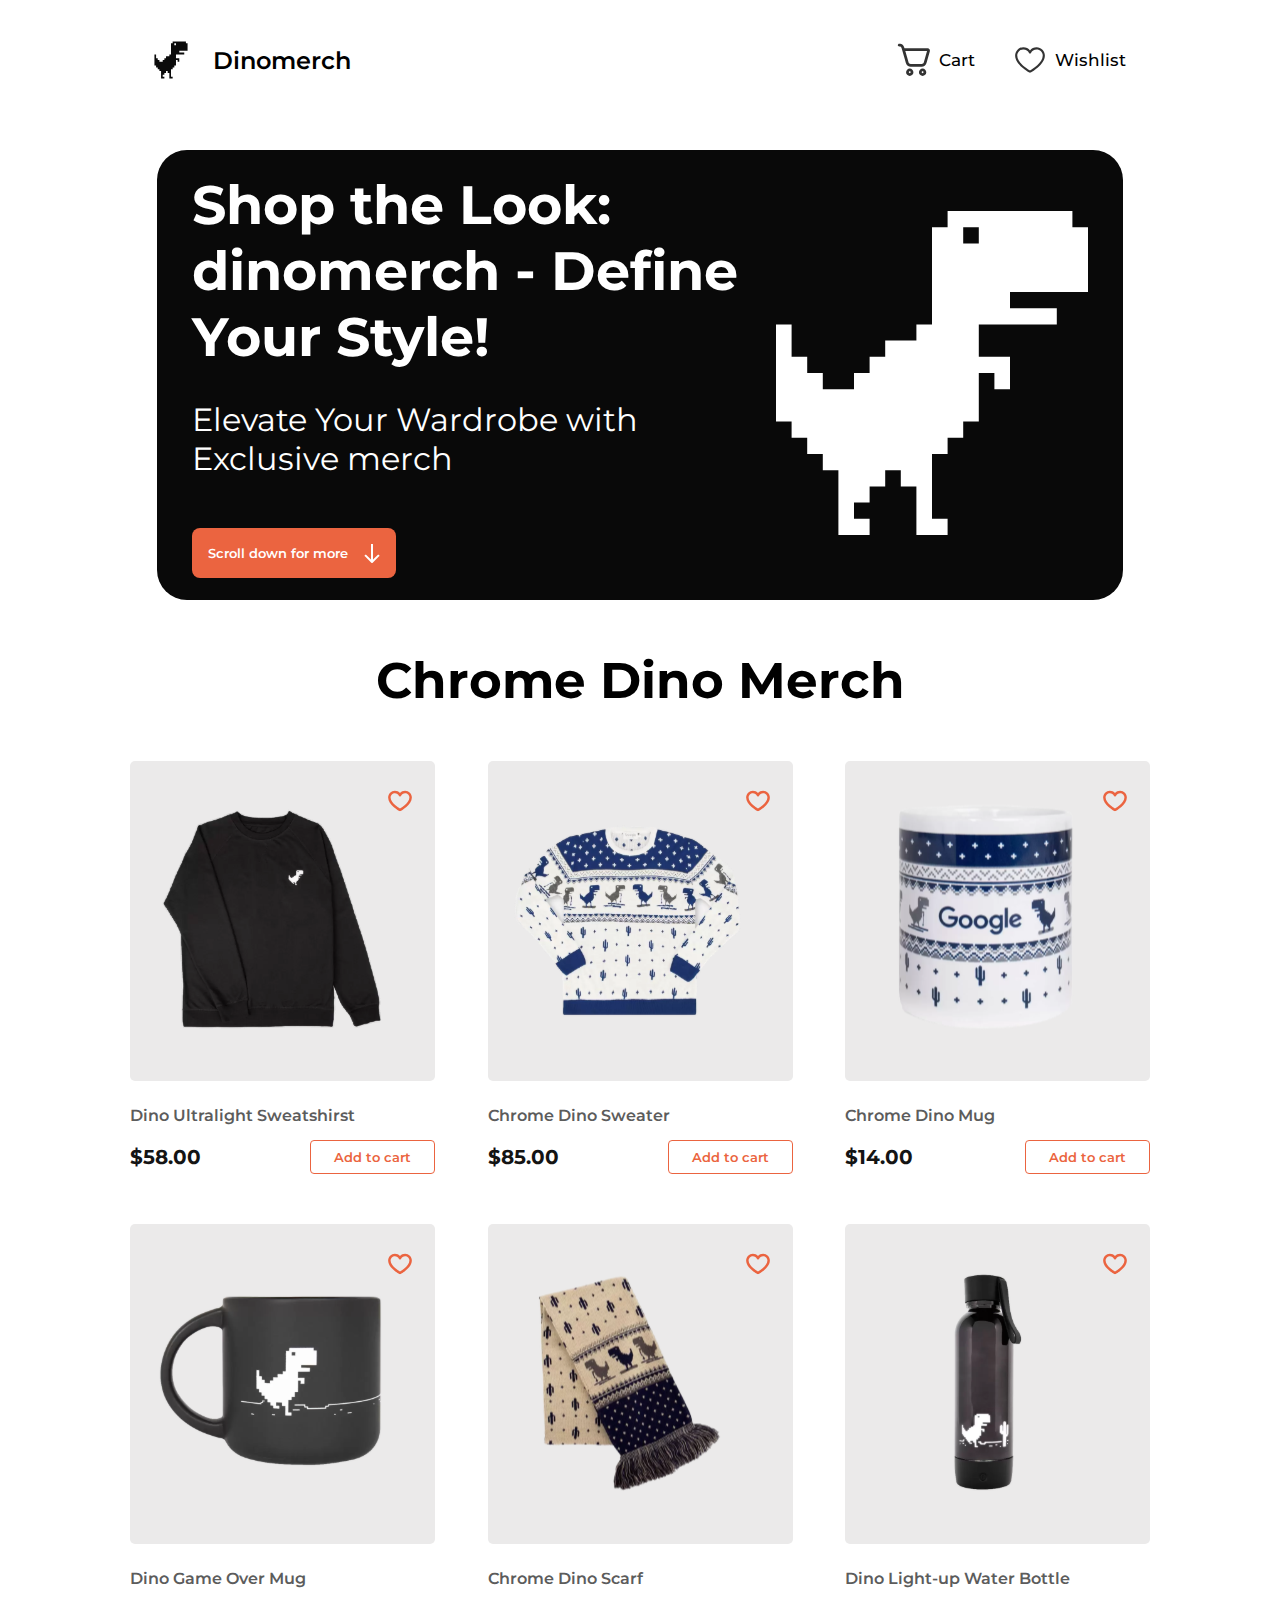
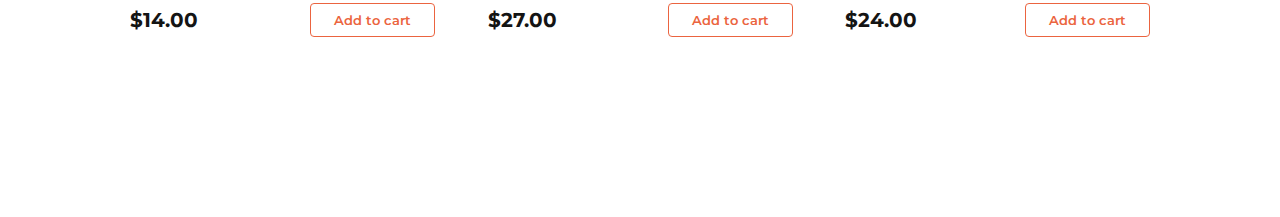
<file: index.html>
<!DOCTYPE html>
<html lang="en">
  <head>
    <meta charset="UTF-8" />
    <meta name="viewport" content="width=device-width, initial-scale=1.0" />
    <link rel="stylesheet" href="css/index.css" />
    <link rel="stylesheet" href="css/mediaqueries.css" />
    <link rel="preconnect" href="https://fonts.googleapis.com" />
    <link rel="preconnect" href="https://fonts.gstatic.com" crossorigin />
    <link
      href="https://fonts.googleapis.com/css2?family=Montserrat:wght@300;400;500;600;700&display=swap"
      rel="stylesheet"
    />
    <title>DinoMerch </title>
  </head>
  <body>
    <div id="container">
      <div id="navbar">
        <a href="#products">
          <div class="logo" onclick="closeCart(), closeList()">
            <img src="images/logo.svg" alt="logo dino" />
            <p>Dinomerch</p>
          </div>
        </a>
        <nav class="nav">
          <li class="cart" href="" onclick="openCart()">
            <img src="images/cart.svg" alt="" />
            <div>Cart</div>
          </li>
          <li class="list" href="" onclick="openList()">
            <img src="images/ph_heart.svg" alt="" />
            <div>Wishlist</div>
          </li>
        </nav>
      </div>
      <div class="cart-menu" id="cart-menu">
        <div class="cart-menu-links">
          <div class="cart-menu-link">
            <img src="images/binhnuoc.svg" alt="" />
            <div class="prd-name">Dino Light-up Water Bottle</div>
            <div class="number">
              <div class="minus"></div>
              <div class="quantity">1</div>
              <div class="plus">
                <div class="ngang"></div>
                <div class="doc"></div>
              </div>
            </div>
            <div class="price">$24.00</div>
            <div><img class="trast" src="images/trast.svg" alt="" /></div>
          </div>
          <img class="line4" src="images/Line 4.svg" alt="" />
        </div>
        <div class="cart-menu-links">
          <div class="cart-menu-link">
            <img src="images/binhnuoc.svg" alt="" />
            <div class="prd-name">Dino Light-up Water Bottle</div>
            <div class="number">
              <div class="minus"></div>
              <div class="quantity">1</div>
              <div class="plus">
                <div class="ngang"></div>
                <div class="doc"></div>
              </div>
            </div>
            <div class="price">$24.00</div>
            <div><img class="trast" src="images/trast.svg" alt="" /></div>
          </div>
          <img class="line4" src="images/Line 4.svg" alt="" />
        </div>
        <div class="cart-menu-links">
          <div class="cart-menu-link">
            <img src="images/binhnuoc.svg" alt="" />
            <div class="prd-name">Dino Light-up Water Bottle</div>
            <div class="number">
              <div class="minus"></div>
              <div class="quantity">1</div>
              <div class="plus">
                <div class="ngang"></div>
                <div class="doc"></div>
              </div>
            </div>
            <div class="price">$24.00</div>
            <div><img class="trast" src="images/trast.svg" alt="" /></div>
          </div>
          <img class="line4" src="images/Line 4.svg" alt="" />
        </div>
        <div class="cart-menu-links">
          <div class="cart-menu-link">
            <img src="images/binhnuoc.svg" alt="" />
            <div class="prd-name">Dino Light-up Water Bottle</div>
            <div class="number">
              <div class="minus"></div>
              <div class="quantity">1</div>
              <div class="plus">
                <div class="ngang"></div>
                <div class="doc"></div>
              </div>
            </div>
            <div class="price">$24.00</div>
            <div><img class="trast" src="images/trast.svg" alt="" /></div>
          </div>
          <img class="line4" src="images/Line 4.svg" alt="" />
        </div>
        <div class="cart-menu-links">
          <div class="cart-menu-link">
            <img src="images/binhnuoc.svg" alt="" />
            <div class="prd-name">Dino Light-up Water Bottle</div>
            <div class="number">
              <div class="minus"></div>
              <div class="quantity">1</div>
              <div class="plus">
                <div class="ngang"></div>
                <div class="doc"></div>
              </div>
            </div>
            <div class="price">$24.00</div>
            <div><img class="trast" src="images/trast.svg" alt="" /></div>
          </div>
          <img class="line4" src="images/Line 4.svg" alt="" />
        </div>
        <div class="menu-footer">
          <div>Total : $96.00</div>
          <a href="payment.html" target="_blank">
            <button class="checkOut">Checkout</button>
          </a>
        </div>
      </div>
      <div class="list-menu" id="list-menu">
        <div class="list-menu-links">
          <div class="list-menu-link">
            <img src="images/cocnuoc1.svg" alt="" />
            <div class="atc-inf">
              <div class="prd-name">Chrome Dino Mug</div>
              <div class="price">$14.00</div>
              <div class="box1">
                <p>Add to cart</p>
              </div>
            </div>
          </div>
          <img src="images/Line 4.svg" alt="" />
        </div>
        <div class="list-menu-links">
          <div class="list-menu-link">
            <img src="images/cocnuoc1.svg" alt="" />
            <div class="atc-inf">
              <div class="prd-name">Chrome Dino Mug</div>
              <div class="price">$14.00</div>
              <div class="box1">
                <p>Add to cart</p>
              </div>
            </div>
          </div>
          <img src="images/Line 4.svg" alt="" />
        </div>
        <div class="list-menu-links">
          <div class="list-menu-link">
            <img src="images/cocnuoc1.svg" alt="" />
            <div class="atc-inf">
              <div class="prd-name">Chrome Dino Mug</div>
              <div class="price">$14.00</div>
              <div class="box1">
                <p>Add to cart</p>
              </div>
            </div>
          </div>
          <img src="images/Line 4.svg" alt="" />
        </div>
        <div class="list-menu-links">
          <div class="list-menu-link">
            <img src="images/cocnuoc1.svg" alt="" />
            <div class="atc-inf">
              <div class="prd-name">Chrome Dino Mug</div>
              <div class="price">$14.00</div>
              <div class="box1">
                <p>Add to cart</p>
              </div>
            </div>
          </div>
          <img src="images/Line 4.svg" alt="" />
        </div>
        <div class="list-menu-links">
          <div class="list-menu-link">
            <img src="images/cocnuoc1.svg" alt="" />
            <div class="atc-inf">
              <div class="prd-name">Chrome Dino Mug</div>
              <div class="price">$14.00</div>
              <div class="box1">
                <p>Add to cart</p>
              </div>
            </div>
          </div>
          <img src="images/Line 4.svg" alt="" />
        </div>
      </div>
      <div id="banner">
        <div class="cont">
          <div class="text">
            <h2>Shop the Look: dinomerch - Define Your Style!</h2>
            <p>Elevate Your Wardrobe with Exclusive merch</p>
          </div>
          <a href="#products">
            <div class="button1">
              <p>Scroll down for more</p>
              <img src="images/Arrow 1.svg" alt="" />
            </div>
          </a>
        </div>
        <div class="img"><img src="images/dino.svg" alt="" /></div>
      </div>
      <div id="products">
        <div class="title">Chrome Dino Merch</div>
        <div class="product">
          <div class="sweatshirt">
            <div class="greyback">
              <img class="prd" src="images/aoden.svg" alt="" />
              <img class="heart" src="images/heart1.svg" alt="" />
            </div>
            <p class="name-product">Dino Ultralight Sweatshirst</p>
            <div class="price">
              <p>$58.00</p>
              <div class="box1">
                <p>Add to cart</p>
              </div>
            </div>
          </div>
          <div class="sweater">
            <div class="greyback">
              <img class="prd" src="images/aolen.svg" alt="" />
              <img class="heart" src="images/heart1.svg" alt="" />
            </div>
            <p class="name-product">Chrome Dino Sweater</p>
            <div class="price">
              <p>$85.00</p>
              <div class="box1">
                <p>Add to cart</p>
              </div>
            </div>
          </div>
          <div class="mug">
            <div class="greyback">
              <img class="prd" src="images/cocnuoc1.svg" alt="" />
              <img class="heart" src="images/heart1.svg" alt="" />
            </div>
            <p class="name-product">Chrome Dino Mug</p>
            <div class="price">
              <p>$14.00</p>
              <div class="box1">
                <p>Add to cart</p>
              </div>
            </div>
          </div>
          <div class="gamemug">
            <div class="greyback">
              <img class="prd" src="images/cocnuoc2.svg" alt="" />
              <img class="heart" src="images/heart1.svg" alt="" />
            </div>
            <p class="name-product">Dino Game Over Mug</p>
            <div class="price">
              <p>$14.00</p>
              <div class="box1">
                <p>Add to cart</p>
              </div>
            </div>
          </div>
          <div class="scarf">
            <div class="greyback">
              <img class="prd" src="images/khanquang.svg" alt="" />
              <img class="heart" src="images/heart1.svg" alt="" />
            </div>
            <p class="name-product">Chrome Dino Scarf</p>
            <div class="price">
              <p>$27.00</p>
              <div class="box1">
                <p>Add to cart</p>
              </div>
            </div>
          </div>
          <div class="bottle">
            <div class="greyback">
              <img class="prd" src="images/binhnuoc.svg" alt="" />
              <img class="heart" src="images/heart1.svg" alt="" />
            </div>
            <p class="name-product">Dino Light-up Water Bottle</p>
            <div class="price">
              <p>$24.00</p>
              <div class="box1">
                <p>Add to cart</p>
              </div>
            </div>
          </div>
        </div>
      </div>
    </div>
    <script>
      let cart = document.getElementById("cart-menu");
      function openCart() {
        cart.classList.add("open-cart");
      }
      function closeCart() {
        cart.classList.remove("open-cart");
      }
      let list = document.getElementById("list-menu");
      function openList() {
        list.classList.add("open-list");
      }
      function closeList() {
        list.classList.remove("open-list");
      }
    </script>
  </body>
</html>
</file>
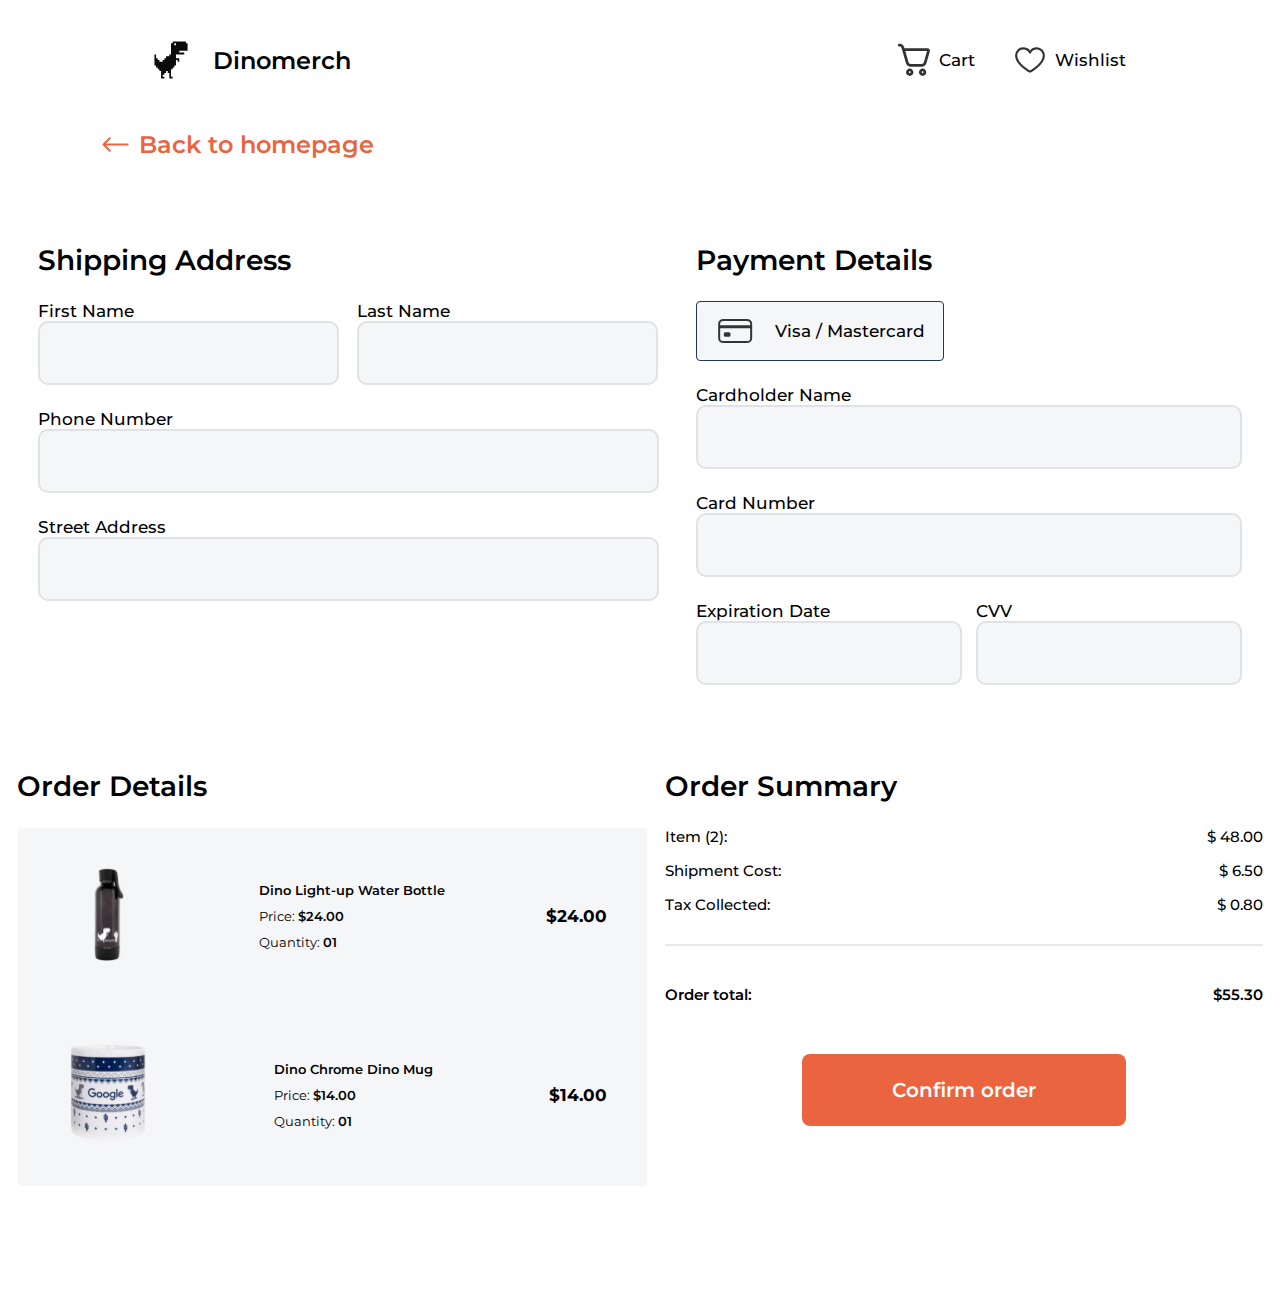
<file: payment.html>
<!DOCTYPE html>
<html lang="en">
  <head>
    <meta charset="UTF-8" />
    <meta name="viewport" content="width=device-width, initial-scale=1.0" />
    <link rel="stylesheet" href="css/payment.css" />
    <link rel="stylesheet" href="css/mediaqueries.css" />
    <link rel="preconnect" href="https://fonts.googleapis.com" />
    <link rel="preconnect" href="https://fonts.gstatic.com" crossorigin />
    <link
      href="https://fonts.googleapis.com/css2?family=Montserrat:wght@300;400;500;600;700&display=swap"
      rel="stylesheet"
    />
    <title>DinoPayment</title>
  </head>
  <body>
    <div class="thanks" id="thanks">
      <div class="cont">
        <img
          class="checkIcon"
          src="images/icon-park-outline_check-one.svg"
          alt=""
        />
        <h2>Thanks for you order!</h2>
        <p class="intro">The order confirmation has been sent to your @email</p>
        <img src="images/Line 10.svg" alt="" />
        <div class="date">
          <p class="stitle">Transaction Date</p>
          <p class="scont">Friday, Nov 24, 2023</p>
        </div>
        <img src="images/Line 10.svg" alt="" />
        <div class="method">
          <p class="stitle">Payment Method</p>
          <p class="scont">Mastercard</p>
        </div>
        <img src="images/Line 10.svg" alt="" />
        <div class="subTotal">
          <p>Sub total</p>
          <p>$ 48.00</p>
        </div>
        <img src="images/Line 10.svg" alt="" />
        <div>
          <div class="taxCollected">
            <p>Tax collected</p>
            <p>$0.8</p>
          </div>
          <div class="ship-cost">
            <p>Shipment cost</p>
            <p>$ 6.50</p>
          </div>
        </div>
        <img src="images/Line 10.svg" alt="" />
        <div class="grandTotal">
          <p>Grand total:</p>
          <p>$55.30</p>
        </div>
        <a href="index.html#products">
          <button type="button" onclick="closeThanks()">
            Continue Shopping
          </button>
        </a>
      </div>
    </div>
    <div id="container">
      <div id="navbar">
        <div class="logo" onclick="closeCart(), closeList()">
          <img src="images/logo.svg" alt="logo dino" />
          <p>Dinomerch</p>
        </div>
        <nav class="nav">
          <li class="cart" href="" onclick="openCart()">
            <img src="images/cart.svg" alt="" />
            <div>Cart</div>
          </li>
          <li class="list" href="" onclick="openList()">
            <img src="images/ph_heart.svg" alt="" />
            <div>Wishlist</div>
          </li>
        </nav>
      </div>
      <div class="cart-menu" id="cart-menu">
        <div class="cart-menu-links">
          <div class="cart-menu-link">
            <img src="images/binhnuoc.svg" alt="" />
            <div class="prd-name">Dino Light-up Water Bottle</div>
            <div class="number">
              <div class="minus"></div>
              <div class="quantity">1</div>
              <div class="plus">
                <div class="ngang"></div>
                <div class="doc"></div>
              </div>
            </div>
            <div class="price">$24.00</div>
            <div><img class="trast" src="images/trast.svg" alt="" /></div>
          </div>
          <img src="images/Line 4.svg" alt="" />
        </div>
        <div class="cart-menu-links">
          <div class="cart-menu-link">
            <img src="images/binhnuoc.svg" alt="" />
            <div class="prd-name">Dino Light-up Water Bottle</div>
            <div class="number">
              <div class="minus"></div>
              <div class="quantity">1</div>
              <div class="plus">
                <div class="ngang"></div>
                <div class="doc"></div>
              </div>
            </div>
            <div class="price">$24.00</div>
            <div><img class="trast" src="images/trast.svg" alt="" /></div>
          </div>
          <img src="images/Line 4.svg" alt="" />
        </div>
        <div class="cart-menu-links">
          <div class="cart-menu-link">
            <img src="images/binhnuoc.svg" alt="" />
            <div class="prd-name">Dino Light-up Water Bottle</div>
            <div class="number">
              <div class="minus"></div>
              <div class="quantity">1</div>
              <div class="plus">
                <div class="ngang"></div>
                <div class="doc"></div>
              </div>
            </div>
            <div class="price">$24.00</div>
            <div><img class="trast" src="images/trast.svg" alt="" /></div>
          </div>
          <img src="images/Line 4.svg" alt="" />
        </div>
        <div class="cart-menu-links">
          <div class="cart-menu-link">
            <img src="images/binhnuoc.svg" alt="" />
            <div class="prd-name">Dino Light-up Water Bottle</div>
            <div class="number">
              <div class="minus"></div>
              <div class="quantity">1</div>
              <div class="plus">
                <div class="ngang"></div>
                <div class="doc"></div>
              </div>
            </div>
            <div class="price">$24.00</div>
            <div><img class="trast" src="images/trast.svg" alt="" /></div>
          </div>
          <img src="images/Line 4.svg" alt="" />
        </div>
        <div class="cart-menu-links">
          <div class="cart-menu-link">
            <img src="images/binhnuoc.svg" alt="" />
            <div class="prd-name">Dino Light-up Water Bottle</div>
            <div class="number">
              <div class="minus"></div>
              <div class="quantity">1</div>
              <div class="plus">
                <div class="ngang"></div>
                <div class="doc"></div>
              </div>
            </div>
            <div class="price">$24.00</div>
            <div><img class="trast" src="images/trast.svg" alt="" /></div>
          </div>
          <img src="images/Line 4.svg" alt="" />
        </div>
        <div class="menu-footer">
          <div>Total : $96.00</div>
          <a href="payment.html" target="_blank">
            <button class="checkOut">Checkout</button>
          </a>
        </div>
      </div>
      <div class="list-menu" id="list-menu">
        <div class="list-menu-links">
          <div class="list-menu-link">
            <img src="images/cocnuoc1.svg" alt="" />
            <div class="atc-inf">
              <div class="prd-name">Chrome Dino Mug</div>
              <div class="price">$14.00</div>
              <div class="box1">
                <p>Add to cart</p>
              </div>
            </div>
          </div>
          <img src="images/Line 4.svg" alt="" />
        </div>
        <div class="list-menu-links">
          <div class="list-menu-link">
            <img src="images/cocnuoc1.svg" alt="" />
            <div class="atc-inf">
              <div class="prd-name">Chrome Dino Mug</div>
              <div class="price">$14.00</div>
              <div class="box1">
                <p>Add to cart</p>
              </div>
            </div>
          </div>
          <img src="images/Line 4.svg" alt="" />
        </div>
        <div class="list-menu-links">
          <div class="list-menu-link">
            <img src="images/cocnuoc1.svg" alt="" />
            <div class="atc-inf">
              <div class="prd-name">Chrome Dino Mug</div>
              <div class="price">$14.00</div>
              <div class="box1">
                <p>Add to cart</p>
              </div>
            </div>
          </div>
          <img src="images/Line 4.svg" alt="" />
        </div>
        <div class="list-menu-links">
          <div class="list-menu-link">
            <img src="images/cocnuoc1.svg" alt="" />
            <div class="atc-inf">
              <div class="prd-name">Chrome Dino Mug</div>
              <div class="price">$14.00</div>
              <div class="box1">
                <p>Add to cart</p>
              </div>
            </div>
          </div>
          <img src="images/Line 4.svg" alt="" />
        </div>
        <div class="list-menu-links">
          <div class="list-menu-link">
            <img src="images/cocnuoc1.svg" alt="" />
            <div class="atc-inf">
              <div class="prd-name">Chrome Dino Mug</div>
              <div class="price">$14.00</div>
              <div class="box1">
                <p>Add to cart</p>
              </div>
            </div>
          </div>
          <img src="images/Line 4.svg" alt="" />
        </div>
      </div>
      <div class="back">
        <a href="index.html">
          <img src="images/Arrow 2.svg" alt="" />
          <p>Back to homepage</p>
        </a>
      </div>
      <div class="input">
        <div class="shipping">
          <p class="title">Shipping Address</p>
          <div class="shipping-input">
            <div class="name">
              <div class="firstname">
                <p>First Name</p>
                <input type="" />
              </div>
              <div class="lastname">
                <p>Last Name</p>
                <input type="" />
              </div>
            </div>
            <div class="phonenumber">
              <p>Phone Number</p>
              <input type="" />
            </div>
            <div class="address">
              <p>Street Address</p>
              <input type="" />
            </div>
          </div>
        </div>
        <div class="payment">
          <p class="title">Payment Details</p>
          <div class="payment-input">
            <div class="how">
              <button>
                <img src="images/ion_card-outline.svg" alt="" />
                <p>Visa / Mastercard</p>
              </button>
            </div>
            <div class="cardname">
              <p>Cardholder Name</p>
              <input type="" />
            </div>
            <div class="cardnum">
              <p>Card Number</p>
              <input type="" />
            </div>
            <div class="more-inf">
              <div class="date">
                <p>Expiration Date</p>
                <input type="" />
              </div>
              <div class="cvv">
                <p>CVV</p>
                <input type="" />
              </div>
            </div>
          </div>
        </div>
      </div>
      <div class="output">
        <div class="order">
          <p>Order Details</p>
          <div class="order-box">
            <div class="prd-inf">
              <img src="images/binhnuoc.svg" alt="" />
              <div class="inf">
                <p><b>Dino Light-up Water Bottle</b></p>
                <p>Price: <b>$24.00</b></p>
                <p>Quantity: <b>01</b></p>
              </div>
              <div class="price">$24.00</div>
            </div>
            <div class="prd-inf">
              <img src="images/cocnuoc1.svg" alt="" />
              <div class="inf">
                <p><b>Dino Chrome Dino Mug</b></p>
                <p>Price: <b>$14.00</b></p>
                <p>Quantity: <b>01</b></p>
              </div>
              <div class="price">$14.00</div>
            </div>
          </div>
        </div>
        <div class="summary">
          <p>Order Summary</p>
          <div>
            <div class="item">
              <div>Item (2):</div>
              <div>$ 48.00</div>
            </div>
            <div class="shipCost">
              <div>Shipment Cost:</div>
              <div>$ 6.50</div>
            </div>
            <div class="tax">
              <div>Tax Collected:</div>
              <div>$ 0.80</div>
            </div>
          </div>
          <img src="images/Line 4.svg" alt="" />
          <div class="total">
            <div>Order total:</div>
            <div>$55.30</div>
          </div>
          <button type="submit" onclick="openThanks()">Confirm order</button>
        </div>
      </div>
    </div>
    <script>
      let cart = document.getElementById("cart-menu");
      function openCart() {
        cart.classList.add("open-cart");
      }
      function closeCart() {
        cart.classList.remove("open-cart");
      }
      let list = document.getElementById("list-menu");
      function openList() {
        list.classList.add("open-list");
      }
      function closeList() {
        list.classList.remove("open-list");
      }
      let thanks = document.getElementById("thanks");

      function openThanks() {
        thanks.classList.add("open-thanks");
      }
      function closeThanks() {
        thanks.classList.remove("open-thanks");
      }
    </script>
  </body>
</html>
</file>
<file: css/index.css>
* {
  margin: 0;
  padding: 0;
  font-family: "Montserrat", sans-serif;
  color: #000000;
}
html {
  scroll-behavior: smooth;
}
body {
  overflow-x: hidden;
}
a {
  text-decoration: none;
}
/* Bo góc và thay đổi kích thước của thanh cuộn trên Chrome */
::-webkit-scrollbar {
  width: 10px; /* Chiều rộng của thanh cuộn */
}

::-webkit-scrollbar-thumb {
  background-color: rgba(30, 30, 30, 0.3); /* Màu sắc của thanh cuộn */
  border-radius: 6px; /* Bo góc của thanh cuộn */
}

::-webkit-scrollbar-track {
  background-color: #f1f1f1; /* Màu sắc của phần track (nơi không có thanh cuộn) */
}
#navbar {
  display: flex;
  justify-content: space-between;
  align-items: center;
  width: 100%;
  background-color: #fff;
  position: fixed;
  top: 0;
  height: 120px;
  z-index: 1;
}
#navbar img {
  width: 34px;
  height: 38px;
}
#navbar p {
  font-size: 24px;
  font-weight: 600;
}
.logo {
  display: flex;
  align-items: center;
  gap: 2vw;
  cursor: pointer;
  margin-left: 12vw;
}
.nav {
  display: flex;
  align-items: center;
  gap: 3vw;
  margin-right: 12vw;
}
.cart,
.list {
  display: flex;
  align-items: center;
  gap: 8px;
  cursor: pointer;
  font-size: 17px;
  font-weight: 500;
}
#banner {
  width: 70%;
  height: 450px;
  border-radius: 30px;
  background-color: #090909;
  margin: 150px auto 0 auto;
  display: flex;
  align-items: center;
  justify-content: center;
  padding: 0 35px 0 35px;
}
.text h2 {
  font-size: 54px;
  font-weight: 700;
  padding-bottom: 30px;
  color: white;
}
.text p {
  font-size: 32px;
  font-weight: 400;
  width: 500px;
  padding-bottom: 50px;
  color: white;
}
.button1 {
  display: flex;
  align-items: center;
  justify-content: center;
  width: 204px;
  height: 50px;
  background-color: #eb6440;
  gap: 16px;
  border-radius: 8px;
}
.button1 p {
  font-size: 13px;
  font-weight: 600;
  color: white;
}
.title {
  font-size: 50px;
  font-weight: 700;
  text-align: center;
  padding-top: 50px;
  padding-bottom: 50px;
}
.greyback {
  width: 305px;
  height: 320px;
  border-radius: 5px;
  background-color: #ebeaea;
  display: flex;
  justify-content: center;
  align-items: center;
}
.prd {
  height: 100%;
  width: 235px;
}
.heart {
  height: 24px;
  width: 24px;
  position: relative;
  bottom: 120px;
  cursor: pointer;
}
.name-product {
  padding-top: 25px;
  font-size: 16px;
  font-weight: 600;
  color: #5c5c5c;
}
.product .price {
  display: flex;
  justify-content: space-between;
  align-items: center;
  width: 305px;
  padding-top: 15px;
}
.price p {
  color: #141414;
  font-size: 20px;
  font-weight: 700;
}
.box1 {
  width: 123px;
  height: 32px;
  background-color: white;
  border-radius: 4px;
  border: 1.5px solid #eb6440;
  display: flex;
  justify-content: center;
  align-items: center;
  cursor: pointer;
}
.box1 p {
  color: #eb6440;
  font-size: 13px;
  font-weight: 600;
}
.product {
  display: flex;
  flex-wrap: wrap;
  justify-content: space-evenly;
  gap: 50px;
  padding: 0 10vw 20vh 10vw;
}
/* CART MENU */
.cart-menu {
  width: 600px;
  max-height: 500px;
  position: fixed;
  top: 100px;
  padding: 24px 33px 0 24px;
  right: 70px;
  border-radius: 5px;
  background: #fff;
  box-shadow: 0px 0px 20px 0px rgba(9, 30, 66, 0.3),
    0px 4px 12px 0px rgba(0, 0, 0, 0.25);
  overflow-x: hidden;
  overflow-y: auto;
  visibility: hidden;
  z-index: 1;
}
.open-cart {
  visibility: visible;
}
.cart-menu-links {
  margin-bottom: 10px;
}
.cart-menu-link {
  display: flex;
  gap: 32px;
  justify-content: space-between;
  align-items: center;
}
.prd-name {
  width: 200px;
  font-size: 13px;
  font-weight: 600;
}
.cart-menu-link img {
  width: 94px;
  height: 100%;
}
.minus {
  background-color: black;
  width: 14px;
  height: 1px;
  cursor: pointer;
}
.plus {
  cursor: pointer;
}
.ngang {
  background-color: black;
  width: 14px;
  height: 1px;
  position: relative;
  top: 7px;
}
.doc {
  background-color: black;
  width: 1px;
  height: 14px;
  position: relative;
  left: 7px;
}
.number {
  display: flex;
  justify-content: center;
  align-items: center;
  gap: 24px;
}
.cart-menu-links .cart-menu-link .trast {
  width: 14px;
  height: 100%;
}
.menu-footer {
  display: flex;
  position: sticky;
  justify-content: space-between;
  bottom: 0;
  align-items: center;
  background: #fff;
  width: 600px;
  height: 100px;
}
.menu-footer div {
  font-size: 17px;
  font-weight: 700;
}
.menu-footer button {
  border-radius: 8px;
  background: #eb6440;
  color: #ffffff;
  border: none;
  font-size: 13px;
  font-weight: 600;
  padding: 12px 36px;
  cursor: pointer;
}
.quantity {
  font-size: 14px;
  font-weight: 600;
}
.cart-menu-link .price,
.list-menu-link .price {
  font-size: 17px;
  font-weight: 700;
}
.trast {
  cursor: pointer;
}
.line {
  width: 600px;
}
/* WISHLIST MENU */
.list-menu {
  width: 245px;
  max-height: 500px;
  position: fixed;
  top: 100px;
  padding: 20px;
  right: 100px;
  border-radius: 5px;
  background: #fff;
  box-shadow: 0px 4px 20px 0px rgba(0, 0, 0, 0.25),
    0px 4px 12px 0px rgba(0, 0, 0, 0.25);
  overflow-x: hidden;
  overflow-y: auto;
  visibility: hidden;
  z-index: 1;
}
.open-list {
  visibility: visible;
}
.list-menu-link {
  width: 235px;
  display: flex;
  align-items: center;
  gap: 23px;
}
.list-menu img {
  width: 100%;
}
.list-menu-link img {
  width: 90px;
  height: auto;
}
.atc-inf div {
  margin-top: 7px;
  margin-bottom: 7px;
}
.list-menu-links {
  margin-bottom: 10px;
}
</file>
<file: css/mediaqueries.css>
@media only screen and (max-width: 1180px) {
  /* MAIN */
  #navbar {
    flex-wrap: wrap;
    justify-content: center;
    height: auto;
  }
  .logo {
    margin: 5vh 10vw 0 10vw;
  }
  .nav {
    margin: 3vh 0 3vh 0;
    width: 70%;
    justify-content: space-between;
  }
  #banner {
    margin: 25vh auto 0 auto;
    flex-wrap: wrap-reverse;
    height: 1000px;
  }
  .text p {
    width: 100%;
  }
  .cart-menu {
    top: 60%;
    left: 50%;
    transform: translate(-50%, -50%);
    width: 80vw;
    overflow-x: auto;
  }
  .line4 {
    width: 100%;
  }
  .cart-menu-link {
    gap: 2vw;
    justify-content: space-between;
    align-items: center;
  }
  .menu-footer {
    width: 100%;
  }
  .list-menu {
    top: 60%;
    left: 50%;
    transform: translate(-50%, -50%);
  }
  /* PAYMENT */
  .back {
    margin: 25vh 0 0 5vw;
  }
  .input,
  .output {
    flex-wrap: wrap;
  }
  .phonenumber input,
  .address input,
  .summary img,
  .thanks,
  .order-box,
  .cardname input,
  .cardnum input,
  .payment,
  .summary {
    width: 90vw;
  }
  .name,
  .more-inf {
    width: 90.5vw;
  }
  .name input,
  .more-inf input {
    width: 42vw;
  }
  .payment,
  .summary {
    margin: 84px 0 0 0;
  }
  .cont,
  .thanks img,
  .thanks button {
    width: 80vw;
  }
}
</file>
<file: css/payment.css>
* {
  margin: 0;
  padding: 0;
  font-family: "Montserrat", sans-serif;
  color: #000000;
}
html {
  scroll-behavior: smooth;
}
body {
  overflow-x: hidden;
}
a {
  text-decoration: none;
}
input {
  font-size: 20px;
  padding: 0 0 0 2px;
}
/* Bo góc và thay đổi kích thước của thanh cuộn trên Chrome */
::-webkit-scrollbar {
  width: 10px; /* Chiều rộng của thanh cuộn */
}

::-webkit-scrollbar-thumb {
  background-color: rgba(30, 30, 30, 0.3); /* Màu sắc của thanh cuộn */
  border-radius: 6px; /* Bo góc của thanh cuộn */
}

::-webkit-scrollbar-track {
  background-color: #f1f1f1; /* Màu sắc của phần track (nơi không có thanh cuộn) */
}
#navbar {
  display: flex;
  justify-content: space-between;
  align-items: center;
  width: 100%;
  background-color: #fff;
  position: fixed;
  top: 0;
  height: 120px;
}
#navbar img {
  width: 34px;
  height: 38px;
}
#navbar p {
  font-size: 24px;
  font-weight: 600;
}
.logo {
  display: flex;
  align-items: center;
  gap: 2vw;
  cursor: pointer;
  margin-left: 12vw;
}
.nav {
  display: flex;
  align-items: center;
  gap: 3vw;
  margin-right: 12vw;
}
.cart,
.list {
  display: flex;
  align-items: center;
  gap: 8px;
  cursor: pointer;
  font-size: 17px;
  font-weight: 500;
}
/* CART MENU */
.cart-menu {
  width: 600px;
  max-height: 500px;
  position: fixed;
  top: 100px;
  padding: 24px 33px 0 24px;
  right: 70px;
  border-radius: 5px;
  background: #fff;
  box-shadow: 0px 0px 20px 0px rgba(9, 30, 66, 0.3),
    0px 4px 12px 0px rgba(0, 0, 0, 0.25);
  overflow-x: hidden;
  overflow-y: auto;
  visibility: hidden;
}
.open-cart {
  visibility: visible;
}
.cart-menu-links {
  margin-bottom: 10px;
}
.cart-menu-link {
  display: flex;
  gap: 32px;
  justify-content: space-between;
  align-items: center;
}
.prd-name {
  width: 200px;
  font-size: 13px;
  font-weight: 600;
}
.cart-menu-link img {
  width: 94px;
  height: 100%;
}
.minus {
  background-color: black;
  width: 14px;
  height: 1px;
  cursor: pointer;
}
.plus {
  cursor: pointer;
}
.ngang {
  background-color: black;
  width: 14px;
  height: 1px;
  position: relative;
  top: 7px;
}
.doc {
  background-color: black;
  width: 1px;
  height: 14px;
  position: relative;
  left: 7px;
}
.number {
  display: flex;
  justify-content: center;
  align-items: center;
  gap: 24px;
}
.cart-menu-links .cart-menu-link .trast {
  width: 14px;
  height: 100%;
}
.menu-footer {
  display: flex;
  position: sticky;
  justify-content: space-between;
  bottom: 0;
  align-items: center;
  background: #fff;
  width: 600px;
  height: 100px;
}
.menu-footer div {
  font-size: 17px;
  font-weight: 700;
}
.menu-footer button {
  border-radius: 8px;
  background: #eb6440;
  color: #ffffff;
  border: none;
  font-size: 13px;
  font-weight: 600;
  padding: 12px 36px;
  cursor: pointer;
}
.quantity {
  font-size: 14px;
  font-weight: 600;
}
.cart-menu-link .price,
.list-menu-link .price {
  font-size: 17px;
  font-weight: 700;
}
.trast {
  cursor: pointer;
}
.line {
  width: 600px;
}
/* WISHLIST MENU */
.list-menu {
  width: 245px;
  max-height: 500px;
  position: fixed;
  top: 100px;
  padding: 20px;
  right: 100px;
  border-radius: 5px;
  background: #fff;
  box-shadow: 0px 4px 20px 0px rgba(0, 0, 0, 0.25),
    0px 4px 12px 0px rgba(0, 0, 0, 0.25);
  overflow-x: hidden;
  overflow-y: auto;
  visibility: hidden;
}
.open-list {
  visibility: visible;
}
.list-menu-link {
  width: 235px;
  display: flex;
  align-items: center;
  gap: 23px;
}
.list-menu img {
  width: 100%;
}
.list-menu-link img {
  width: 90px;
  height: auto;
}
.atc-inf div {
  margin-top: 7px;
  margin-bottom: 7px;
}
.list-menu-links {
  margin-bottom: 10px;
}
.back {
  margin-top: 130px;
  margin-left: 8vw;
  width: 273px;
}
.back p {
  color: #eb6440;
}
.back a {
  display: flex;
  gap: 10px;
}
.back a p {
  font-size: 24px;
  font-weight: 600;
}
.title {
  font-size: 28px;
  font-weight: 600;
}
.name {
  display: flex;
  align-items: center;
  width: 622px;
  justify-content: space-between;
}
.name,
.phonenumber,
.address,
.how,
.cardname,
.cardnum,
.more-inf {
  margin-top: 24px;
}
.input input {
  border: 2.5px solid #dfe2e6;
  border-radius: 10px;
  height: 60px;
  background-color: #f5f6f7;
}
.shipping-input p,
.payment-input p {
  font-size: 17px;
  font-weight: 500;
}
.name {
  width: 620px;
}
.name input {
  width: 295px;
}
.phonenumber input,
.address input {
  width: 615px;
}
.input {
  margin: 84px 0 84px 0;
  display: flex;
  justify-content: space-evenly;
}
.cardname input,
.cardnum input {
  width: 540px;
}
.more-inf {
  display: flex;
  justify-content: space-between;
}
.more-inf input {
  width: 260px;
}
.how button {
  display: flex;
  align-items: center;
  justify-content: space-evenly;
  height: 60px;
  width: 248px;
  font-size: 15px;
  font-weight: 500;
  border-radius: 4px;
  border: 1.5px solid #243757;
  background: #f5f6f7;
  cursor: pointer;
}
.order-box {
  width: 629px;
  height: auto;
  border-radius: 4px;
  background: linear-gradient(0deg, rgba(0, 0, 0, 0), rgba(0, 0, 0, 0)),
    linear-gradient(0deg, #f5f6f7, #f5f6f7),
    linear-gradient(0deg, #ffffff, #ffffff);
  border: 1px solid #ffffff;
  margin: 24px 0 0 0;
}
.order-box img {
  width: 100px;
  height: 100%;
}
.prd-inf {
  display: flex;
  justify-content: space-between;
  align-items: center;
  padding: 40px;
  color: #5c5c5c;
}
.order p {
  font-size: 28px;
  font-weight: 600;
}
.inf p {
  margin: 10px;
}
.prd-inf p {
  font-size: 13px;
  font-weight: 400;
}
.prd-inf p b {
  font-size: 13px;
  font-weight: 600;
}
.price {
  font-size: 17px;
  font-weight: 700;
}
.output {
  margin: 84px 0 120px 0;
  display: flex;
  justify-content: space-evenly;
}
.summary p {
  font-size: 28px;
  font-weight: 600;
  margin-bottom: 24px;
}
.item,
.shipCost,
.tax,
.total {
  display: flex;
  justify-content: space-between;
  margin: 15px 0 0 0;
  font-size: 15px;
  font-weight: 500;
}
.summary img {
  margin: 30px 0 20px 0;
}
.total {
  font-size: 15px;
  font-weight: 600;
}
.summary button {
  width: 324px;
  height: 72px;
  border-radius: 8px;
  font-family: Montserrat;
  font-size: 20px;
  font-weight: 600;
  background: #eb6440;
  color: #fff;
  border: none;
  margin: 50px auto 0 auto;
  display: block;
  cursor: pointer;
}
.thanks {
  width: 486px;
  height: 664px;
  border-radius: 10px;
  background: #fff;
  position: fixed;
  top: 0;
  left: 50%;
  transform: translate(-50%, -50%) scale(0.1);
  text-align: center;
  color: #5d6b82;
  padding: 50px 0 0 0;
  z-index: 1;
  visibility: hidden;
  transition: transform 0.4s, top 0.4s;
  box-shadow: 0px 0px 20px 0px rgba(9, 30, 66, 0.3),
    0px 4px 12px 0px rgba(0, 0, 0, 0.25);
}
.open-thanks {
  visibility: visible;
  top: 50%;
  transform: translate(-50%, -50%) scale(1);
}
.cont {
  width: 420px;
  margin: 0 auto 0 auto;
}
.date,
.method {
  text-align: left;
}
.subTotal,
.taxCollected,
.ship-cost,
.grandTotal {
  display: flex;
  justify-content: space-between;
}
.checkIcon {
  width: 70px;
  height: 70px;
}
.cont h2 {
  font-size: 15px;
  font-weight: 700;
  margin: 15px;
}
.intro {
  font-size: 11px;
  font-weight: 500;
  margin: 0 0 15px 0;
}
.stitle {
  font-size: 13px;
  font-weight: 700;
  margin: 10px 0 5px 0;
}
.scont {
  font-size: 11px;
  font-weight: 600;
}
.subTotal {
  font-size: 15px;
  font-weight: 600;
  margin: 35px 0 10px 0;
}
.taxCollected,
.ship-cost {
  font-size: 15px;
  font-weight: 500;
  margin: 25px 0 20px 0;
}
.grandTotal {
  font-size: 15px;
  font-weight: 500;
  margin: 25px 0 25px 0;
}
.cont button {
  width: 409px;
  cursor: pointer;
  height: 50px;
  border-radius: 8px;
  background: #eb6440;
  border: none;
  color: #fff;
  margin: 20px 0 0 0;
}
</file>
